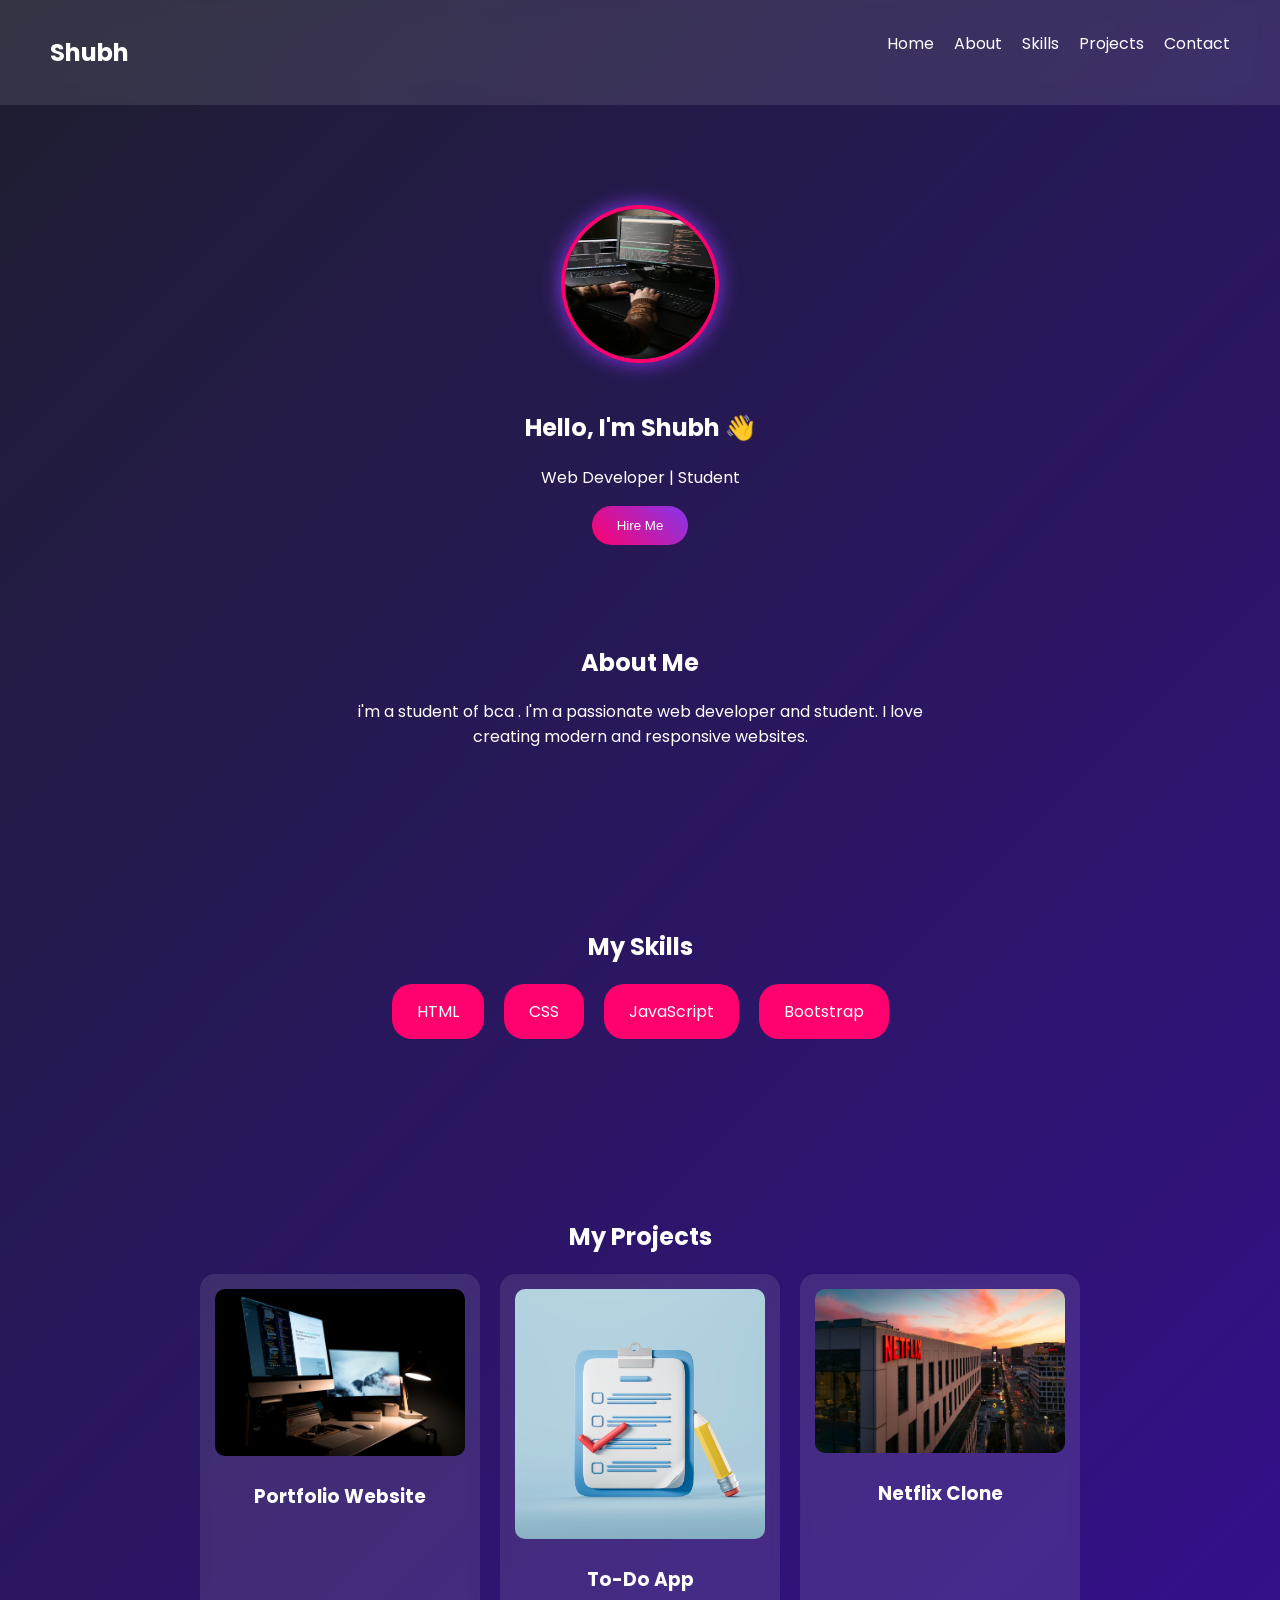
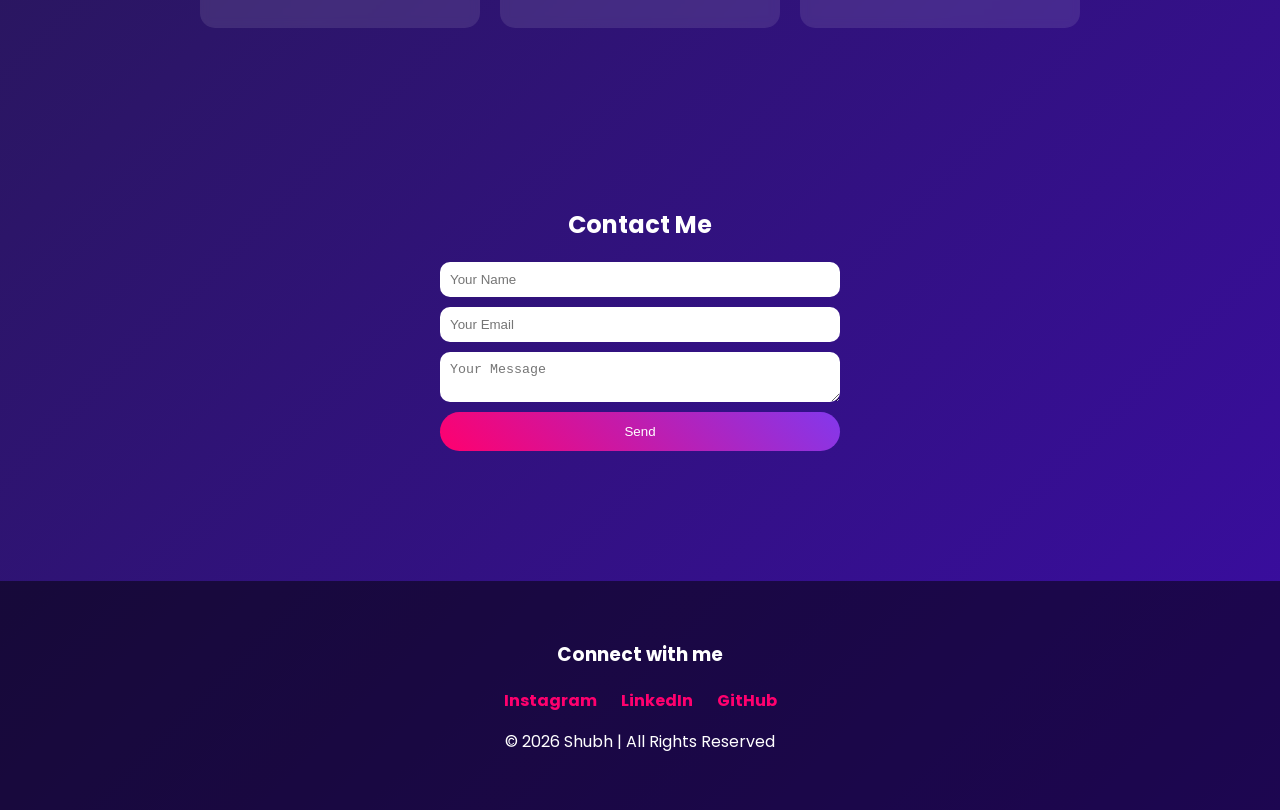
<file: index.html>
<!DOCTYPE html>
<html lang="en">
<head>
    <meta charset="UTF-8">
    <meta name="viewport" content="width=device-width, initial-scale=1.0">
    <title>Shubh Portfolio</title>

    <link rel="stylesheet" href="style.css">

    <link href="https://fonts.googleapis.com/css2?family=Poppins:wght@300;600&display=swap" rel="stylesheet">
</head>
<body>

    <!-- Navbar -->
    <nav>
        <h2>Shubh</h2>
        <ul>
            <li><a href="#">Home</a></li>
            <li><a href="#about">About</a></li>
            <li><a href="#skills">Skills</a></li>
           <li><a href="#projects">Projects</a></li>
<li><a href="#contact">Contact</a></li>
        </ul>
    </nav>

    <!-- Hero -->
  <section class="hero">
    <img src="images/profile.jpg" class="profile-pic">

    <h1>Hello, I'm Shubh 👋</h1>
    <p>Web Developer | Student</p>
    <button>Hire Me</button>
</section>

    <!-- About -->
    <section id="about" class="about">
        <h2>About Me</h2>
        <p>
            i'm a student of bca . I'm a passionate web developer and student. I love creating modern and responsive websites.
        </p>
    </section>

    <!-- Skills -->
    <section id="skills" class="skills">
        <h2>My Skills</h2>
        <div class="skill-box">
            <div>HTML</div>
            <div>CSS</div>
            <div>JavaScript</div>
            <div>Bootstrap</div>
        </div>
    </section>
<!-- Projects -->
<section id="projects" class="projects">
    <h2>My Projects</h2>

    <div class="project-container">
        <div class="card">
         <img src="images/project1.jpg">
            <h3>Portfolio Website</h3>
        </div>

        <div class="card">
            <img src="images/project2.jpg">
            <h3>To-Do App</h3>
        </div>

        <div class="card">
            <img src="images/project3.jpg">
            <h3>Netflix Clone</h3>
        </div>
    </div>
</section>

<!-- Contact -->
<section id="contact" class="contact">
    <h2>Contact Me</h2>

    <form>
        <input type="text" placeholder="Your Name" required>
        <input type="email" placeholder="Your Email" required>
        <textarea placeholder="Your Message"></textarea>
        <button type="submit">Send</button>
    </form>
</section>
<!-- Footer -->
<footer>
    <h3>Connect with me</h3>

    <div class="socials">
        <a href="#">Instagram</a>
        <a href="#">LinkedIn</a>
        <a href="#">GitHub</a>
    </div>

    <p>© 2026 Shubh | All Rights Reserved</p>
</footer>
</body>
</html>
</file>
<file: style.css>
html {
    scroll-behavior: smooth;
}

body {
    margin: 0;
    font-family: 'Poppins', sans-serif;
    background: linear-gradient(135deg, #1e1e2f, #3a0ca3);
    color: white;
}

/* Navbar */
nav {
    display: flex;
    justify-content: space-between;
    padding: 15px 50px;
    background: rgba(255, 255, 255, 0.1);
    backdrop-filter: blur(10px);
    position: sticky;
    top: 0;
}
nav ul {
    display: flex;
    list-style: none;
    gap: 20px;
}

nav a {
    color: white;
    text-decoration: none;
}

/* Hero */
.hero {
    text-align: center;
    margin-top: 100px;
}

button {
    padding: 12px 25px;
    border: none;
    background: linear-gradient(45deg, #ff006e, #8338ec);
    color: white;
    border-radius: 25px;
    cursor: pointer;
    transition: 0.3s;
}

button:hover {
    box-shadow: 0 0 15px #ff006e;
    transform: scale(1.1);
}
/* About */
.about {
    text-align: center;
    padding: 80px 20px;
}

.about p {
    max-width: 600px;
    margin: auto;
}

/* Skills */
.skills {
    text-align: center;
    padding: 80px 20px;
}

.skill-box {
    display: flex;
    justify-content: center;
    gap: 20px;
    flex-wrap: wrap;
}

.skill-box div {
    background: #ff006e;
    padding: 15px 25px;
    border-radius: 20px;
    transition: 0.3s;
}

.skill-box div:hover {
    transform: scale(1.1);
    background: #8338ec;
}
/* Projects */
.projects {
    text-align: center;
    padding: 80px 20px;
}

.project-container {
    display: flex;
    justify-content: center;
    gap: 20px;
    flex-wrap: wrap;
}

.card {
    background: #2a2a40;
    padding: 15px;
    border-radius: 15px;
    transition: 0.3s;
    width: 250px;
}

.card img {
    width: 100%;
    border-radius: 10px;
}

.card:hover {
    transform: translateY(-10px);
    background: #8338ec;
}

/* Contact */
.contact {
    text-align: center;
    padding: 80px 20px;
}

form {
    display: flex;
    flex-direction: column;
    max-width: 400px;
    margin: auto;
    gap: 10px;
}

input, textarea {
    padding: 10px;
    border-radius: 10px;
    border: none;
}
.hero {
    text-align: center;
    margin-top: 100px;
    animation: fadeIn 2s ease-in;
}

@keyframes fadeIn {
    from {
        opacity: 0;
        transform: translateY(30px);
    }
    to {
        opacity: 1;
        transform: translateY(0);
    }
}
.card {
    background: rgba(255,255,255,0.1);
    padding: 15px;
    border-radius: 15px;
    transition: 0.3s;
    width: 250px;
    backdrop-filter: blur(5px);
}

.card:hover {
    transform: translateY(-10px);
    box-shadow: 0 0 20px #8338ec;
}
section {
    animation: fadeIn 1.5s ease-in;
}
.profile-pic {
    width: 150px;
    height: 150px;
    border-radius: 50%;
    margin-bottom: 20px;
    border: 4px solid #ff006e;
    box-shadow: 0 0 20px #8338ec;
}
footer {
    text-align: center;
    padding: 40px 20px;
    background: rgba(0,0,0,0.5);
    margin-top: 50px;
}

.socials {
    margin: 15px 0;
}

.socials a {
    margin: 0 10px;
    text-decoration: none;
    color: #ff006e;
    font-weight: bold;
    transition: 0.3s;
}

.socials a:hover {
    color: #8338ec;
}
</file>
